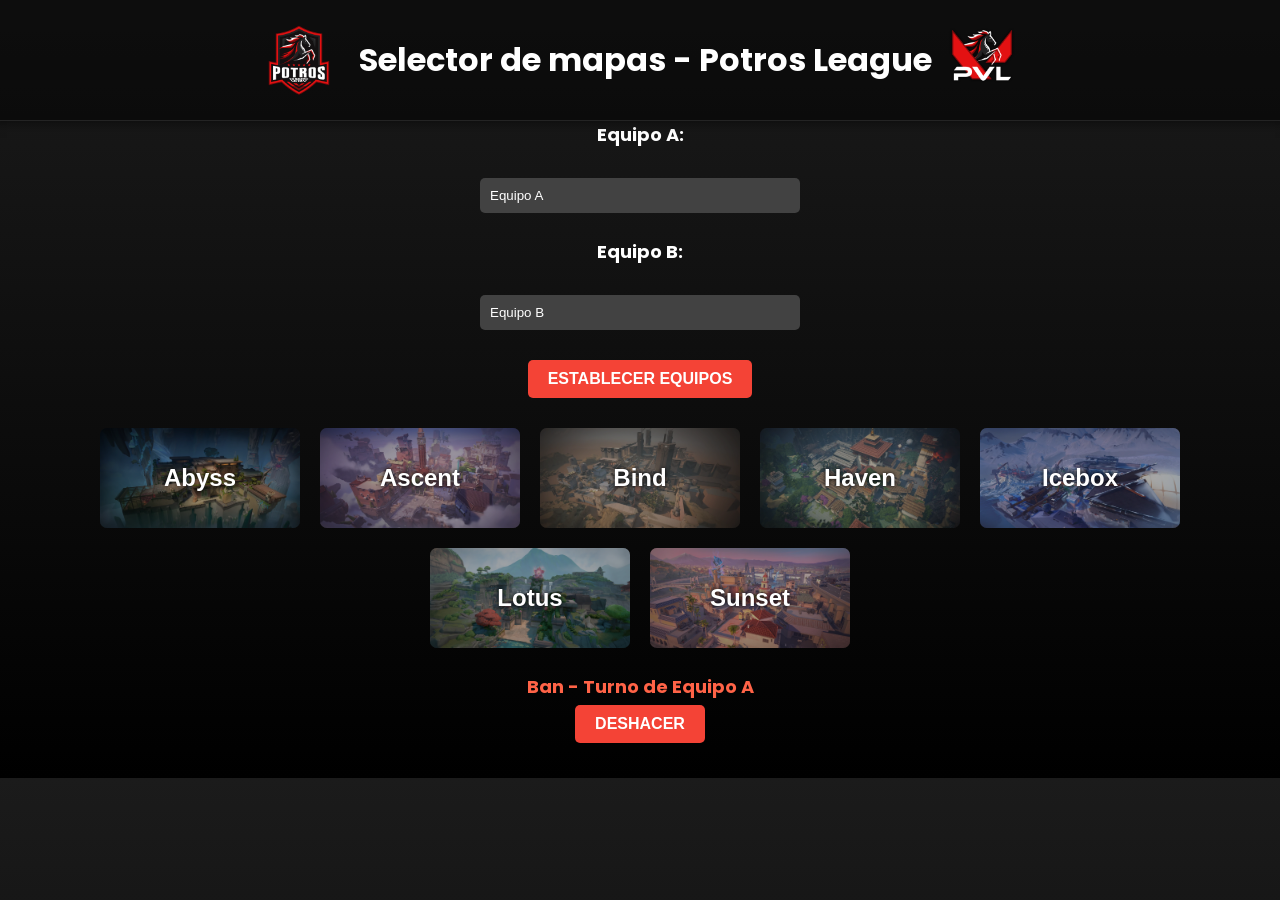
<file: potros.html>
<!DOCTYPE html>
<html>
<head>
    <title>Selector de mapas - Potros League</title>
    <link rel="stylesheet" type="text/css" href="styles.css">
</head>
<body>
    <div class="header">
        <img src="PotrosLeague.png" alt="Potros League Logo" class="left">
        <h1 class="title">
            Selector de mapas - Potros League
            <img src="PVL.png" alt="PVL Logo" class="right">
        </h1>
    </div>
    <div class="team-inputs">
        <label for="team_a">Equipo A:</label>
        <input type="text" id="team_a" value="Equipo A">
        <label for="team_b">Equipo B:</label>
        <input type="text" id="team_b" value="Equipo B">
        <button class="set-teams-button" onclick="setTeams()">Establecer Equipos</button>
    </div>
    <div class="map-buttons-container" id="map-buttons">
        <!-- Map buttons will be inserted here -->
    </div>
    <div class="selected-maps-container">
        <div class="turn-indicator" id="turn-indicator">Turno de Equipo A ban</div>
        <button class="undo-button" onclick="undoLast()">Deshacer</button>
        <div class="selected-maps" id="selected-maps-list">
            <!-- Selected maps will be displayed here -->
        </div>
    </div>
    <script src="script.js"></script>
</body>
</html>
</file>
<file: styles.css>
:root {
    --primary-color: #f44336;
    --primary-dark: #da190b;
    --secondary-color: #1e90ff;
    --ban-color: #ff6347;
    --side-color: #32CD32;
    --decider-color: #dcbb1f;
    --background-color: #121212;
    --text-color: #ffffff;
}

.map-card {
    width: 150px;
    height: 250px;
    margin: 5px;
    background-size: cover;
    background-position: center;
    background-repeat: no-repeat;
    border-radius: 10px;
    position: relative;
    display: flex;
    flex-direction: column;
    justify-content: flex-end;
    overflow: hidden;
    transition: transform 0.3s ease, box-shadow 0.3s ease;
}
.map-card:hover {
    transform: scale(1.03);
    box-shadow: 0 0 10px rgba(255, 255, 255, 0.3);
}
.map-card .map-name {
    position: absolute;
    top: 10px;
    left: 50%;
    transform: translateX(-50%);
    font-size: 24px;
    font-weight: bold;
    color: white;
    text-shadow: 2px 2px 4px rgba(0, 0, 0, 0.7);
    z-index: 2; /* Asegúrate de que esté por encima de la imagen del mapa */
    text-align: center;
    width: 90%;
}

.map-card .info {
    background-color: rgba(0, 0, 0, 0.7);
    padding: 10px;
    text-align: center;
    color: white;
    font-weight: bold;
    box-shadow: 0 0 25px rgba(0, 0, 0, 1); 
    text-shadow: 0 0 4px rgba(0, 0, 0, 0.7);
    position: absolute;
    bottom: 0;
    width: 90%;
    z-index: 2;
}

.map-card.ban .info {
    background-color: var(--ban-color);
}
.map-card.pick .info {
    background-color: var(--secondary-color);
}
.map-card.decider .info {
    background-color: var(--decider-color);
}
.undo-button, .set-teams-button, .roulette-button {
    margin: 5px;
    padding: 10px 20px;
    background-color: var(--primary-color);
    color: white; 
    border: none; 
    cursor: pointer; 
    font-size: 16px; 
    font-weight: bold; 
    text-transform: uppercase;
    border-radius: 5px; 
    transition: background-color 0.3s ease;
}
.roulette-button:hover{
    background-color: var(--primary-dark);
    
}
.team-inputs label {
    font-size: 18px;
    font-weight: bold;
    margin-bottom: 5px;
}
/*****************************************************************************************************************************************************************************************************************************************************/
/*****************************************************************************************************************************************************************************************************************************************************/
/*****************************************************************************************************************************************************************************************************************************************************/
/*****************************************************************************************************************************************************************************************************************************************************/
/*****************************************************************************************************************************************************************************************************************************************************/
/*****************************************************************************************************************************************************************************************************************************************************/
body {
    font-family: 'Poppins', sans-serif;
    background: linear-gradient(180deg, #1b1b1b, #000);
    color: var(--text-color);
    margin: 0;
    padding: 0;
    display: flex;
    flex-direction: column;
    align-items: center;
    justify-content: center;
}

.header {
    display: flex;
    align-items: center;
    justify-content: center;
    gap: 10px;
    padding: 20px 10px;
    background: rgba(0, 0, 0, 0.5);
    border-bottom: 1px solid rgba(255, 255, 255, 0.1);
    width: 100%;
    box-shadow: 0 2px 10px rgba(0, 0, 0, 0.5);
    position: relative;
}

.header img.left {
    height: 80px;
    margin-right: 10px;
}

.header img.right {
    height: 80px;
    margin-left: 10px;
}

.title {
    display: flex;
    align-items: center;
    margin: 0;
}
.team-inputs {
    display: flex;
    align-items: center;
    justify-content: center;
    flex-direction: row;
    gap: 20px; /* Increase space between the input groups */
}

.input-group {
    display: flex;
    flex-direction: column; /* Align label and input vertically */
    align-items: flex-start;
    gap: 5px;
}



.input-group label {
    font-size: 16px;
    font-weight: bold;
}

input { 
    margin: 5px; 
    padding: 10px; 
    background-color: #424242; 
    border: none; 
    color: white;
    border-radius: 5px;
    max-width: 300px;
    width: 100%;
}

.map-buttons-container {
    display: flex;
    flex-wrap: wrap;
    justify-content: center;
    margin: 20px 0;
    gap: 10px;
    min-height: 100px;
}


.map-button {
    margin: 5px;
    padding: 20px;
    background: linear-gradient(145deg, #4CAF50, #2E7D32);
    color: white;
    border: none;
    cursor: pointer;
    position: relative;
    overflow: hidden;
    width: 200px; 
    height: 100px; 
    display: inline-block;
    text-align: center;
    font-size: 24px;
    font-weight: bold;
    background-size: cover; 
    background-position: center; 
    background-repeat: no-repeat; 
    border-radius: 7px;
    box-shadow: none;
    transition: box-shadow 0.3s ease-in-out, transform 0.3s ease-in-out;
}

.map-button:hover {
    box-shadow: inset 0 0 8px rgba(255, 255, 255, 0.35), 0 0 10px rgba(255, 255, 255, 0.35);
    transform: scale(1.02);
}
.map-button span {
    position: relative;
    z-index: 2;
    text-shadow: 0px 0px 4px rgba(0, 0, 0, 1);
}

.map-button::before {
    content: '';
    position: absolute;
    top: 0;
    left: 0;
    width: 100%;
    height: 100%;
    background: rgba(0, 0, 0, 0.35); 
    transition: background 0.3s ease;
    z-index: 1;
}

.map-button:hover::before {
    background: rgba(0, 0, 0, 0); 
}

.selected-maps-container {
    display: flex;
    flex-direction: column;
    align-items: center;
    padding-bottom: 10px;
}

.turn-indicator {
    text-align: center;
    font-size: 18px;
    font-weight: bold;
}

.selected-maps { 
    margin-top: 20px; 
    display: flex;
    flex-wrap: wrap;
    justify-content: center;
}

.map-card-container {
    display: flex;
    flex-direction: column;
    margin: 5px;
    width: 175px; /* Set fixed width */
    align-items: center; /* Center the cards */
}

.map-card, .side-card {
    width: 90%; /* Make width 100% of the container */
    box-sizing: border-box; /* Include padding and border in element's total width and height */
    background-size: cover;
    background-position: center;
    background-repeat: no-repeat;
    border-radius: 10px;
    position: relative;
    display: flex;
    flex-direction: column;
    justify-content: flex-end;
    overflow: hidden;
}

.map-card {
    height: 250px;
    margin-bottom: 5px; /* Ensure there is space between the map card and side card */
    box-shadow: inset 0px 0px 20px 0px rgba(0, 0, 0, 0.7);
}

.side-card {
    background-color: #333; /* Dark background for side card */
    color: white;
    font-weight: bold;
    padding: 10px;
    text-align: center;
}

.map-card.ban::after {
    content: 'X';
    color: var(--primary-color);
    font-size: 128px; /* Incrementa el tamaño de la X */
    font-weight: bold;
    position: absolute;
    top: 50%; /* Ajusta la posición hacia arriba */
    left: 50%;
    transform: translate(-50%, -50%);
    pointer-events: none; /* Ensure it doesn't interfere with any click events */
    text-shadow: 0px 0px 8px rgba(0, 0, 0, 0.8); /* Optional: add some shadow for better visibility */
    
}

.map-card.ban::before {
    content: '';
    position: absolute;
    top: 0;
    left: 0;
    width: 100%;
    height: 100%;
    background: rgba(0, 0, 0, 0.5); /* Capa negra transparente */
    z-index: 1; /* Asegúrate de que esté por encima de la imagen del mapa */
    pointer-events: none; /* Ensure it doesn't interfere with any click events */
    
}

.map-card.ban {
    position: relative;
}

.map-card.ban .info {
    position: relative;
    z-index: 2; /* Asegúrate de que el texto esté por encima de la capa negra */
    box-shadow: inset 0px 0px 8px 0px rgba(0, 0, 0, 0.5);
}

/*   DIVIDE WHEEL IN 4 DIVIDE WHEEL IN 4  DIVIDE WHEEL IN 4 DIVIDE WHEEL IN 4  DIVIDE WHEEL IN 4  DIVIDE WHEEL IN 4    DIVIDE WHEEL IN 4     DIVIDE WHEEL IN 4 */

.map-card.pick .info {
    background-color: var(--secondary-color);
    box-shadow: inset 0px 0px 8px 0px rgba(0, 0, 0, 0.5);
}

.map-card.decider .info {
    background-color: var(--decider-color);
    box-shadow: inset 0px 0px 8px 0px rgba(0, 0, 0, 0.5);
}

.side-pick-buttons {
    display: flex;
    flex-direction: column;
    align-items: center;
    width: 100%; /* Make width 100% of the container */
    box-sizing: border-box; /* Include padding and border in element's total width and height */
}

.side-pick-button {
    margin: 5px; 
    padding: 5px 10px; 
    background-color: var(--primary-color);
    color: white; 
    border: none; 
    cursor: pointer; 
    font-size: 14px; 
    font-weight: bold; 
    text-transform: uppercase;
    border-radius: 5px; 
    transition: background-color 0.3s ease;
    width: calc(100% - 20px); /* Adjust width to fit inside the container */
}

.undo-button, .set-teams-button { 
    margin: 5px; 
    padding: 10px 20px; 
    background-color: var(--primary-color);
    color: white; 
    border: none; 
    cursor: pointer; 
    font-size: 16px; 
    font-weight: bold; 
    text-transform: uppercase;
    border-radius: 5px; 
    transition: background-color 0.3s ease;
}

.undo-button:hover, .set-teams-button:hover, .side-pick-button:hover {
    background-color: var(--primary-dark);
    box-shadow: 0px 0px 20px 0px rgba(255, 0, 0, 0.65), inset 0 0 7px rgba(255, 255, 255, 0.25);
}
.settings-icon {
    width: 50px; /* Adjust the width to your desired size */
    height: 50px; /* Adjust the height to your desired size */
    cursor: pointer;
    position: absolute;
    top: 10px;
    right: 10px;
}

.modal {
    display: none; 
    position: fixed; 
    z-index: 1000; 
    left: 0; 
    top: 0; 
    width: 100%; 
    height: 100%; 
    overflow: auto; 
    background-color: rgba(0,0,0,0.7); 
    backdrop-filter: blur(0px);
    opacity: 0;
    transition: opacity 0.35s ease-in-out, backdrop-filter 0.35s ease-in-out;
    
}

.modal.show-modal {
    display: block; 
    opacity: 1;
    backdrop-filter: blur(5px);
}

.modal-content {
    background-color: #151515;
    margin: 15% auto; 
    padding: 20px;
    border: 1px solid var(--primary-color);
    width: 80%;
    max-width: 500px;
    border-radius: 10px;
    box-shadow: 0 5px 15px rgba(0,0,0,0.3);
    animation: showModal 0.35s ease-in-out;
    display: flex;
    flex-direction: column;
    align-items: center; /* Center the contents horizontally */
    justify-content: center; /* Center the contents vertically */
    position: relative; /* Make the position relative for absolute positioning of the close button */
    box-shadow: 0 0 25px rgba(255, 0, 0, 0.5);
}

.close-button {
    color: #fff;
    font-size: 28px;
    font-weight: bold;
    position: absolute;
    top: 10px;
    right: 10px;
    cursor: pointer;
    padding: 10px;
    border-radius: 50%;
    transition: background-color 0.3s ease;
}


.team-inputs {
    display: flex;
    flex-direction: column;
    align-items: center;
    width: 100%; /* Ensure the container takes the full width */
}

.input-group {
    display: flex;
    flex-direction: column;
    align-items: center; /* Center align the items within the input group */
    margin: 10px 0;
    width: 100%; /* Ensure the input group takes the full width */
}

.input-group label {
    font-size: 18px;
    font-weight: bold;
    margin-bottom: 5px;
    text-align: center; /* Center the label text */
}

.input-group input {
    width: 80%; /* Adjust width to ensure it does not take the full width */
    padding: 10px;
    font-size: 16px;
    border-radius: 10px;
    border: 1px solid #ccc;
    background-color: #424242;
    color: white;
    outline: none;
    text-align: center; /* Center the text inside the input */
}

.input-group input::placeholder {
    color: #bbb;
}

@keyframes showModal {
    from { transform: scale(0.7); opacity: 0; }
    to { transform: scale(1); opacity: 1; }
}

.close-button {
    color: #aaa;
    float: right;
    font-size: 28px;
    font-weight: bold;
}

.close-button:hover,
.close-button:focus {
    color: black;
    text-decoration: none;
    cursor: pointer;
}
.modal-content .input-group {
    margin: 10px 0;
}

.modal-content label {
    display: block;
    margin-bottom: 5px;
    font-size: 18px;
    font-weight: bold;
}

.modal-content input {
    width: 100%;
    padding: 10px;
    border: 1px solid #ccc;
    background-color: #424242;
    color: white;
    font-size: 16px;
}

.modal-content input:focus {
    border-color: var(--primary-color);
    outline: none;
}

.modal-content .button-group {
    display: flex;
    justify-content: flex-end;
    margin-top: 20px;
}

.modal-content .button-group button {
    padding: 10px 20px;
    background-color: var(--primary-color);
    color: white;
    border: none;
    border-radius: 5px;
    cursor: pointer;
    font-size: 16px;
    transition: background-color 0.3s ease;
}

.modal-content .button-group button:hover {
    background-color: var(--primary-dark);
    box-shadow: 0px 0px 20px 0px rgba(255, 0, 0, 0.65), inset 0 0 7px rgba(255, 255, 255, 0.25);
}
@font-face {
    font-family: 'Poppins';
    src: url('Poppins-Bold.ttf') format('woff2');
    font-weight: normal;
    font-style: normal;
}


/* ROULETTE */

.spin-button {
    margin-top: 20px;
    padding: 10px 20px;
    background-color: #29c029;
    color: white;
    border: none;
    cursor: pointer;
    font-size: 16px;
    font-weight: bold;
    text-transform: uppercase;
    border-radius: 5px;
    transition: background-color 0.3s ease;
}

.spin-button:hover {
    background-color: #228B22;
    box-shadow: 0px 0px 20px 0px rgba(0, 255, 0, 0.25), inset 0 0 8px rgba(0, 255, 0, 0.5);
}


#roulette-modal .modal-content {
    display: flex;
    flex-direction: column;
    align-items: center;
    justify-content: center;
    position: relative;
    padding-top: 60px; /* Adjust to create space for the result text */
    box-shadow: 0 0 25px rgba(255, 0, 0, 0.5);
}

#roulette-wheel {
    width: 300px;
    height: 300px;
    border: 5px solid #000;
    border-radius: 50%;
    margin: 20px 0;
    position: relative;
    overflow: hidden;
}

#roulette-wheel .quarter {
    width: 50%;
    height: 50%;
    position: absolute;
    background-color: var(--primary-color); /* Default to red */
    transform-origin: 100% 100%;
}

#roulette-wheel .quarter:nth-child(1) {
    background-color: var(--primary-color);
    transform: rotate(0deg);
}

#roulette-wheel .quarter:nth-child(2) {
    background-color: var(--secondary-color);
    transform: rotate(90deg);
}

#roulette-wheel .quarter:nth-child(3) {
    background-color: var(--primary-color);
    transform: rotate(180deg);
}

#roulette-wheel .quarter:nth-child(4) {
    background-color: var(--secondary-color);
    transform: rotate(270deg);
}

#team-a-name1, #team-a-name2, #team-b-name1, #team-b-name2 {
    position: absolute;
    font-size: 20px;
    font-weight: bold;
    color: white;
    text-shadow: 1px 1px 2px rgba(0, 0, 0, 0.5);
    text-align: center; /* Center the text horizontally */
    line-height: 1; /* Ensure the line height is normal */
    display: flex;
    align-items: center; /* Vertically center the text */
    justify-content: center; /* Horizontally center the text */
    width: 100px; /* Set a fixed width */
    height: 40px; /* Set a fixed height to ensure vertical centering */
    transform-origin: center;
    white-space: nowrap; /* Prevent text from wrapping */
}
#team-a-name1 {
    top: 25%;
    left: 75%;
    transform: rotate(45deg) translate(-50%, 50%);
}

#team-b-name1 {
    top: 75%;
    left: 75%;
    transform: rotate(135deg) translate(15%, 100%);
}

#team-a-name2 {
    top: 75%;
    left: 25%;
    transform: rotate(-135deg) translate(50%, -50%);
}

#team-b-name2 {
    top: 25%;
    left: 25%;
    transform: rotate(-45deg) translate(-25%, -125%);
}


#arrow {
    position: absolute;
    top: 60px;
    left: 50%;
    transform: translateX(-50%);
    width: 0;
    height: 0;
    border-left: 15px solid transparent;
    border-right: 15px solid transparent;
    border-top: 30px solid white;
    z-index: 10;
}

#result {
    position: absolute;
    top: 20px;
    left: 50%;
    transform: translateX(-50%);
    font-size: 24px;
    font-weight: bold;
    color: white;
    z-index: 10;
    text-align: center;
    width: 80%;
    white-space: nowrap;
}

@keyframes spin {
    0% { transform: rotate(0deg); }
    100% { transform: rotate(3600deg); }
}

.spin {
    animation: spin 4s ease-out;
}





@keyframes slideIn {
    from {
        transform: translateY(-25%);
        opacity: 0;
    }
    to {
        transform: translateY(0);
        opacity: 1;
    }
}

.map-card-container {
    display: flex;
    flex-direction: column;
    margin: 5px;
    width: 175px; /* Set fixed width */
    align-items: center; /* Center the cards */
    
}
</file>
